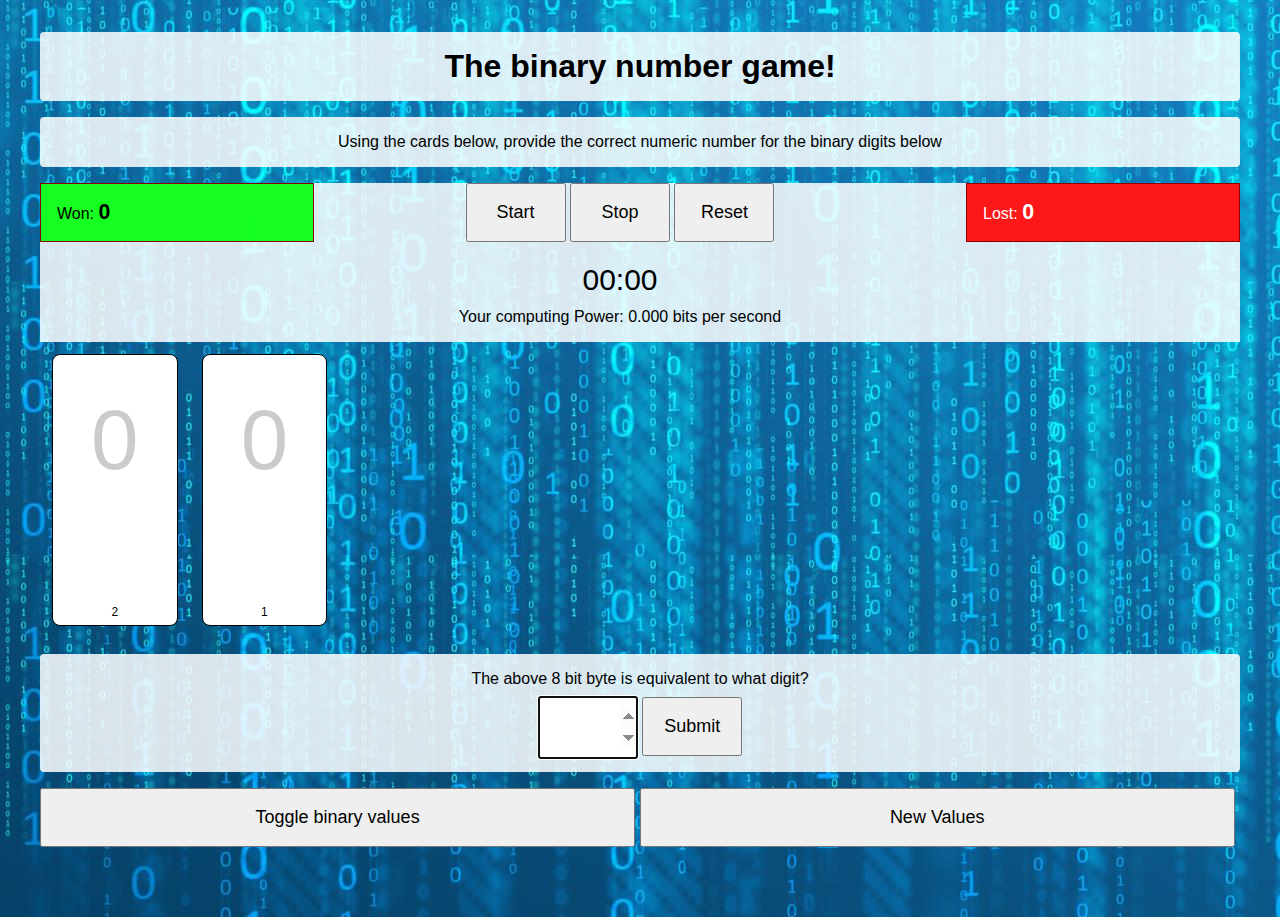
<file: BinaryGame/index.html>
<!DOCTYPE html>
	<link rel="stylesheet" type="text/css" href="binary.css">
	<script src="./The binary game_files/jquery-1.10.1.min.js"></script><style>
.--brisk-axd {
  filter: blur(4px);
  user-select: none;
}
</style>
	<script src="./The binary game_files/jquery-migrate-1.2.1.min.js"></script>
	<script src="binary.js"></script>
	<title>The binary game</title>	
</head>
	<body style="">
		<section>
			<header>
				<h1>The binary number game!</h1>
			</header>
			<summary>
				Using the cards below, provide the correct numeric number for the binary digits below
			</summary>
		</section>
		<section id="scoreboard">
			<div id="won">
				Won:
				<span>0</span>
			</div>
			<div id="timer">
				<button id="button-start">Start</button>
				<button id="button-stop">Stop</button>
				<button id="button-reset">Reset</button>
				<div id="clock">
					<span id="seconds">00</span>:<span id="tens">00</span>
				</div>
				<p>Your computing Power: <span id="bits_per_second">0.000 bits per second</span></p>
			</div>
			<div id="lost">Lost:
				<span>0</span>
			</div>
		</section>
		<section id="binary_cards">
			<div id="cards-container">
				<!-- Cards will be dynamically generated by JS -->
			</div>
			
		</section>
		<section id="answers">
			<p>The above 8 bit byte is equivalent to what digit? </p>

			<input type="number" name="answer">
			<button id="submit_answer">Submit</button>
		</section>
		<section>
			<button id="toggle_binary_values">Toggle binary values</button>
			<button id="new_values">New Values</button>
		<h4 id="message"></h4>
		</section>
	
<!----comment node----></body></html>
</file>
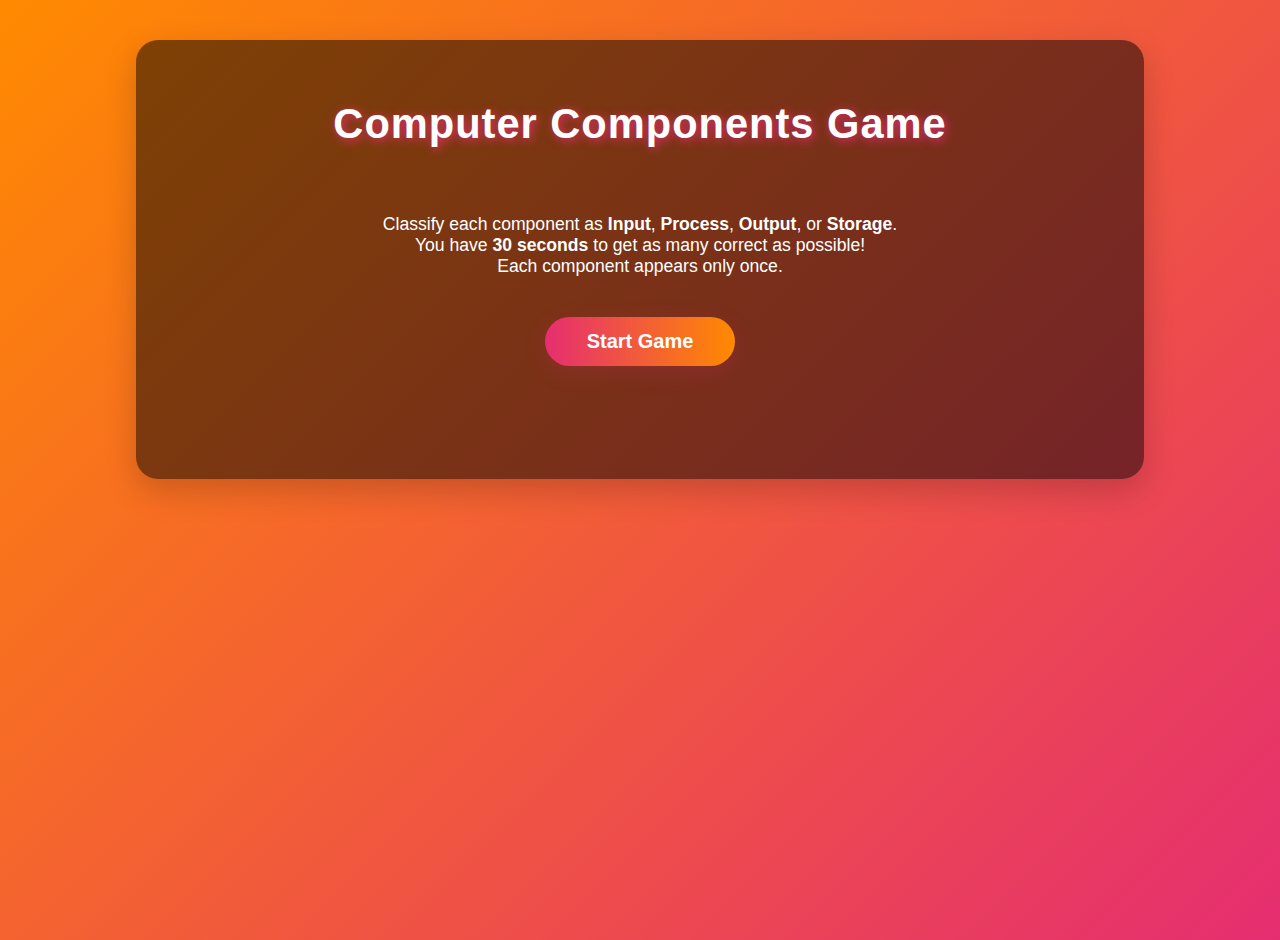
<file: IPOS/index.html>
<!DOCTYPE html>
<html lang="en">
<head>
  <meta charset="UTF-8">
  <title>Computer Components Game</title>
    <link rel="stylesheet" href="style.css">
    <script src="game.js" defer></script>
</head>
<body>
  <div class="container">
    <h1>Computer Components Game</h1>
    <div id="scoreTimer" class="score-timer">
      <span id="score">Score: 0</span>
      <span id="timer">Time: 30s</span>
    </div>
    <p id="gameInfo">Classify each component as <b>Input</b>, <b>Process</b>, <b>Output</b>, or <b>Storage</b>.<br>
      You have <strong>30 seconds</strong> to get as many correct as possible!<br>
      Each component appears only once.</p>
    <div class="center" id="startArea">
      <button class="game-btn" id="startBtn" onclick="startGame()">Start Game</button>
    </div>
    <div id="game"></div>
    <div class="center" id="restartArea" style="display:none;">
      <button class="game-btn" id="restartBtn" onclick="restartGame()">Restart</button>
    </div>
    <div id="result"></div>
  </div>
</body>
</html>
</file>
<file: BinaryGame/binary.css>
* {
	margin: 0;
	padding: 0;
}

body {
	background-color: lightblue;
	background-image: url('binary_bg.jpg');
	font-family: sans-serif;
	padding: 1em;
}

section header, section summary {
	padding: 1em;
}

section header, section summary, #answers{
	background-color: white;
	background-color: rgba(255,255,255, 0.85);
	text-align: center;
	margin: 1em auto;
	border-radius: 4px;
}

section {
	max-width: 1200px;
	margin: 0 auto;
}

#scoreboard {
	background-color: white;
	background-color: rgba(255,255,255, 0.85);
}

#lost {
	background-color: rgba(255, 0, 0, 0.9);
float: right;
padding: 1em;
color: white;
border: thin solid darkred;
width: 20%
}

#timer {
	float: left;
	width: 51%;
	text-align: center;
}

#timer p {
	margin: 1em;
	
}

#start_timer {
	width: 50%;
	height: 58px;
	margin: 0 auto;
}

#clock {
	display: block;
	height: 50px;
	font-size: 30px;
	line-height: 2.5;
}

#won {
	background-color: rgba(0, 255, 10, 0.9);
	padding: 1em;
	border: thin solid darkred;
	float: left;
	width: 20%
}

#lost span, #won span{
	font-size: 16pt;
	font-weight: 800;
}

#binary_cards {
	display: block;
}
#binary_cards:after, #scoreboard:after {
	content: "";
	display: table;
	clear: both;
}

.binary_card {
	display: block;
	width:10.3%;
	height: 30vh;
	float: left;
	background-color: white;
	margin: 1%;
	border: thin solid black;
	border-radius: 8px;
	text-align: center;
	vertical-align: middle;
	position: relative;

}

.card {
	font-size: 64pt;
	line-height: 2;	
}

.binary_value {
	font-size: 12px;
	position: absolute;
	bottom: 0.5em;
	width: 100%;
	text-align: center;
	display: none;
}

input, button {
	height: 59px;
	width: 100px;
	font-size: 18px;
	margin:0;
}

#new_values, #toggle_binary_values {
	width: 49.6%;
}

input {
	text-align: center;
	font-size: 28pt;
	padding: 0;
	margin: 0;
	position: relative;
	top: 8px;
	width: 8%;
}

#answers {
	padding: 1em 0;
}
#message {
	font-size: 18px;
	margin-top: 1em;
	text-align: center;
	padding: 1em;
	max-width: 1200px;
}

.red {
	background-color: rgb(255, 0, 0);
	background-color: rgba(255, 0, 0, 0.9);
	color: white;
	border: thin solid red;
}

.green {
	background-color: rgb(0, 255, 10);
	background-color: rgba(0, 255, 10, 0.9);
	color: black;
	border: thin solid red;
}

.off {
	opacity: 0.2;
}
</file>
<file: IPOS/style.css>
body {
      font-family: 'Segoe UI', 'Arial', sans-serif;
      margin: 0;
      background: linear-gradient(135deg, #ff8a00 0%, #e52e71 100%);
      min-height: 100vh;
      color: #fff;
      padding: 0;
    }
    .container {
      max-width: 960px;
      margin: 40px auto;
      background: rgba(0,0,0,0.5);
      border-radius: 22px;
      box-shadow: 0 12px 32px rgba(0,0,0,0.18);
      padding: 32px 24px;
    }
    h1 {
      font-size: 2.6em;
      text-align: center;
      font-weight: bold;
      letter-spacing: 1px;
      margin-bottom: 14px;
      text-shadow: 2px 2px 10px #e52e71;
    }
    .score-timer {
      display: flex;
      justify-content: space-between;
      align-items: center;
      font-size: 1.35em;
      margin-bottom: 26px;
      font-weight: 600;
      visibility: hidden;
    }
    .score-timer.active {
      visibility: visible;
      animation: fadein 0.8s;
    }
    .score-animate {
      animation: pop 0.45s;
    }
    .timer-animate {
      animation: shake 0.7s;
    }
    @keyframes pop {
      0% { transform: scale(1); }
      50% { transform: scale(1.25); color: #ffd600;}
      100% { transform: scale(1); }
    }
    @keyframes shake {
      0% { transform: translateX(0);}
      25% { transform: translateX(-6px);}
      50% { transform: translateX(6px);}
      75% { transform: translateX(-6px);}
      100% { transform: translateX(0);}
    }
    p {
      font-size: 1.1em;
      text-align: center;
      margin-bottom: 20px;
    }
    .component {
  display: flex;
  flex-direction: column;
  align-items: center;
  gap: 18px;
}

.component-name {
  text-align: center;
  font-size: 1.5em;
  font-weight: bold;
  margin: 28px 0 18px 0;
  letter-spacing: 1px;
  color: #ffd600;
  text-shadow: 2px 2px 10px #e52e71;
      background: linear-gradient(90deg,#232526 0%,#414345 100%);
      border-radius: 16px;
      box-shadow: 0 6px 22px rgba(229,46,113,0.18);
      padding: 18px 24px;
      animation: fadein 0.7s;
      margin-top: 10px;
    }
    @keyframes fadein {
      from { opacity: 0; transform: translateY(30px);}
      to { opacity: 1; transform: translateY(0);}
    }
    .component img {
  width: 260px;
  height: 260px;
  object-fit: contain;
  border-radius: 18px;
  background: #fff;
  border: 3px solid #ff8a00;
  box-shadow: 0 4px 24px #e52e71a3;
  transition: transform 0.2s;
    }
    .component img:hover {
      transform: scale(1.12) rotate(-5deg);
      box-shadow: 0 4px 24px #e52e71d8;
    }
    .btn, .game-btn {
      margin: 8px 7px 0 0;
      padding: 10px 30px;
      border-radius: 40px;
      border: none;
      background: linear-gradient(90deg,#ff8a00 0%, #e52e71 100%);
      color: #fff;
      font-size: 1.18em;
      font-weight: 600;
      box-shadow: 0 3px 10px rgba(229,46,113,0.12);
      cursor: pointer;
      transition: transform 0.15s, box-shadow 0.18s;
      outline: none;
      margin-bottom: 10px;
    }
    .btn:active, .game-btn:active {
      animation: btnbounce 0.24s;
      box-shadow: 0 2px 16px #ffd600a3;
      transform: scale(1.11);
    }
    @keyframes btnbounce {
      0% { transform: scale(1);}
      60% { transform: scale(1.19);}
      100% { transform: scale(1);}
    }
    #result {
      margin-top: 24px;
      font-weight: bold;
      min-height: 2.2em;
      text-align: center;
      font-size: 1.35em;
      text-shadow: 2px 2px 12px #ff8a00;
      transition: color 0.4s;
    }
    #result.correct {
      color: #ffd600;
    }
    #result.wrong {
      color: #ff3c3c;
    }
    .gameover {
      font-size: 2em;
      animation: gameoverpop 1.3s;
      color: #ffd600;
      text-shadow: 2px 2px 18px #e52e71;
      text-align: center;
      margin-top: 24px;
    }
    @keyframes gameoverpop {
      0% { transform: scale(0.8); opacity: 0;}
      60% { transform: scale(1.25);}
      100% { transform: scale(1); opacity: 1;}
    }
    .center {
      display: flex;
      justify-content: center;
      align-items: center;
      margin-top: 10px;
      margin-bottom: 18px;
      flex-direction: column;
    }
    .game-btn {
      background: linear-gradient(90deg,#e52e71 0%, #ff8a00 100%);
      font-size: 1.25em;
      padding: 13px 42px;
      font-weight: 700;
      margin: 20px auto 10px auto;
      box-shadow: 0 6px 22px rgba(229,46,113,0.18);
    }
    .game-btn:active {
      background: linear-gradient(90deg,#ff8a00 0%, #e52e71 100%);
    }
</file>
